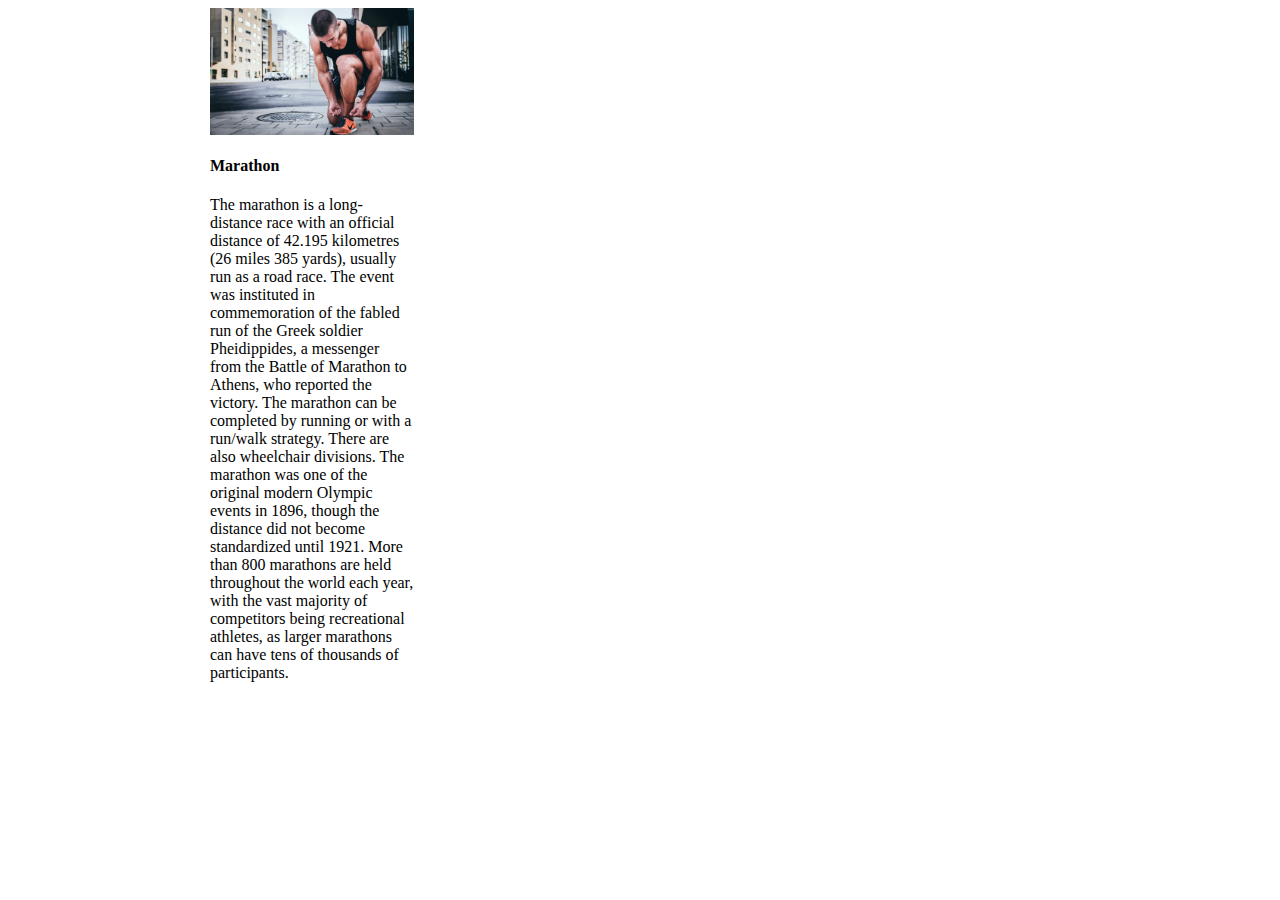
<file: ex01/src/image01.html>
<html>
  <head>
    <title>Marathon</title>
    <link rel="stylesheet" href="../styles/index.css" />
    <meta name="viewport" content="width=device-width, initial-scale=1.0" />
  </head>

  <body>
    <main>
      <div class="container">
        <img src="../images/img1.jpg" alt="Marathon" style="width: 100%" />
        <div class="text-block">
          <h4>Marathon</h4>
          <p>
            The marathon is a long-distance race with an official distance of
            42.195 kilometres (26 miles 385 yards), usually run as a road race.
            The event was instituted in commemoration of the fabled run of the
            Greek soldier Pheidippides, a messenger from the Battle of Marathon
            to Athens, who reported the victory. The marathon can be completed
            by running or with a run/walk strategy. There are also wheelchair
            divisions. The marathon was one of the original modern Olympic
            events in 1896, though the distance did not become standardized
            until 1921. More than 800 marathons are held throughout the world
            each year, with the vast majority of competitors being recreational
            athletes, as larger marathons can have tens of thousands of
            participants.
          </p>
        </div>
      </div>
    </main>
  </body>
</html>
</file>
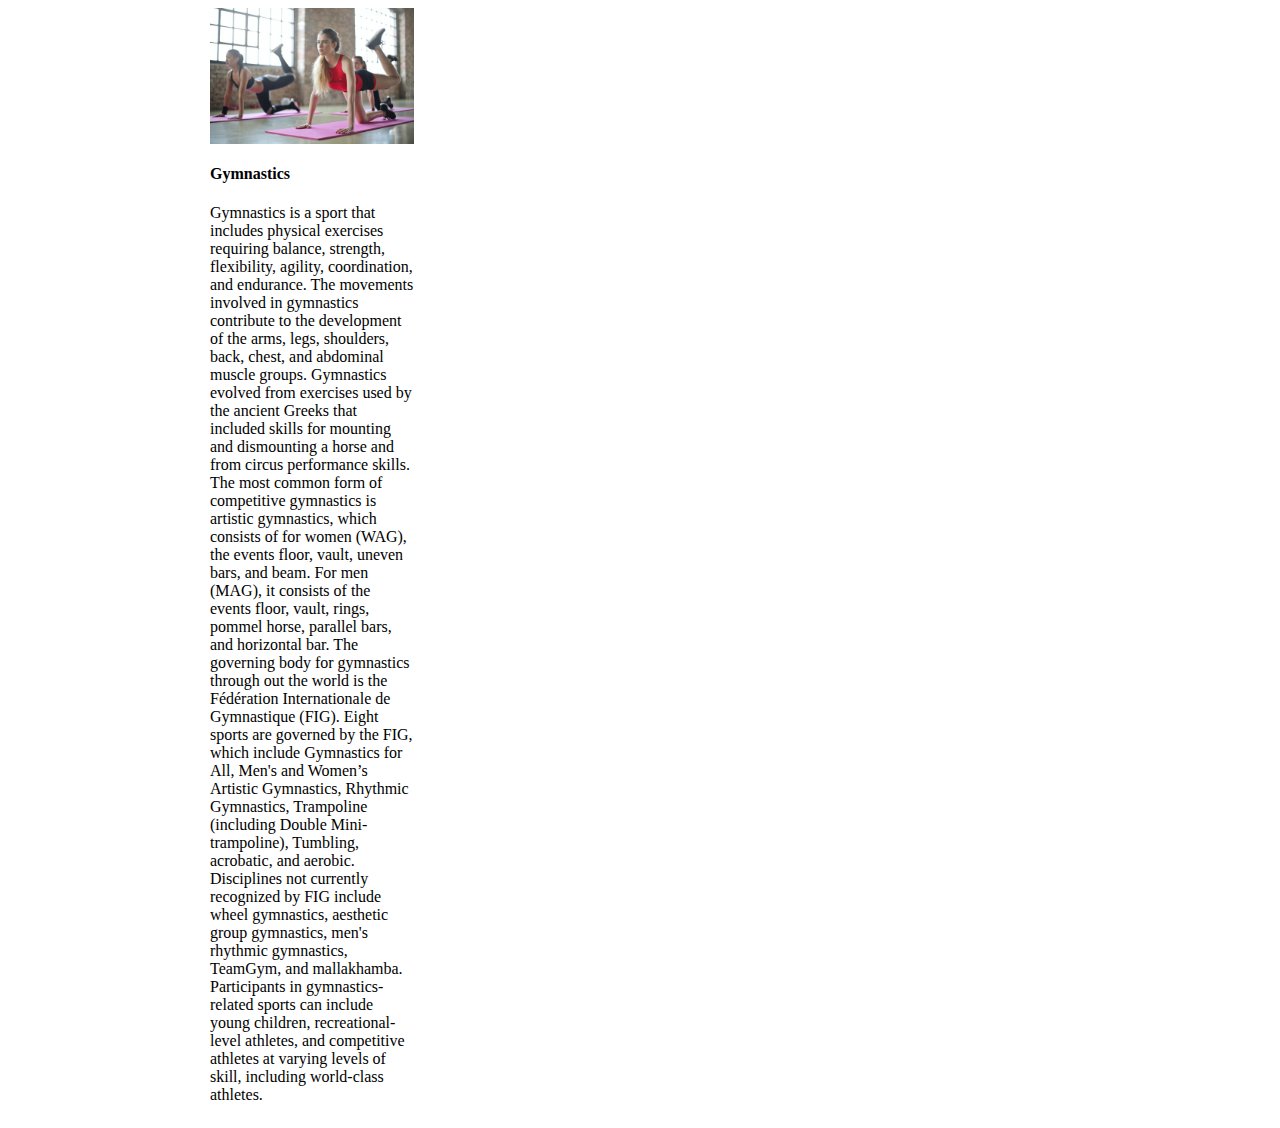
<file: ex01/src/image02.html>
<html>
  <head>
    <title>Gymnastics</title>
    <link rel="stylesheet" href="../styles/index.css" />
    <meta name="viewport" content="width=device-width, initial-scale=1.0" />
  </head>

  <body>
    <main>
      <div class="container">
        <img src="../images/img2.jpg" alt="Gymnastics" style="width: 100%" />
        <div class="text-block">
          <h4>Gymnastics</h4>
          <p>
            Gymnastics is a sport that includes physical exercises requiring
            balance, strength, flexibility, agility, coordination, and
            endurance. The movements involved in gymnastics contribute to the
            development of the arms, legs, shoulders, back, chest, and abdominal
            muscle groups. Gymnastics evolved from exercises used by the ancient
            Greeks that included skills for mounting and dismounting a horse and
            from circus performance skills. The most common form of competitive
            gymnastics is artistic gymnastics, which consists of for women
            (WAG), the events floor, vault, uneven bars, and beam. For men
            (MAG), it consists of the events floor, vault, rings, pommel horse,
            parallel bars, and horizontal bar. The governing body for gymnastics
            through out the world is the Fédération Internationale de
            Gymnastique (FIG). Eight sports are governed by the FIG, which
            include Gymnastics for All, Men's and Women’s Artistic Gymnastics,
            Rhythmic Gymnastics, Trampoline (including Double Mini-trampoline),
            Tumbling, acrobatic, and aerobic. Disciplines not currently
            recognized by FIG include wheel gymnastics, aesthetic group
            gymnastics, men's rhythmic gymnastics, TeamGym, and mallakhamba.
            Participants in gymnastics-related sports can include young
            children, recreational-level athletes, and competitive athletes at
            varying levels of skill, including world-class athletes.
          </p>
        </div>
      </div>
    </main>
  </body>
</html>
</file>
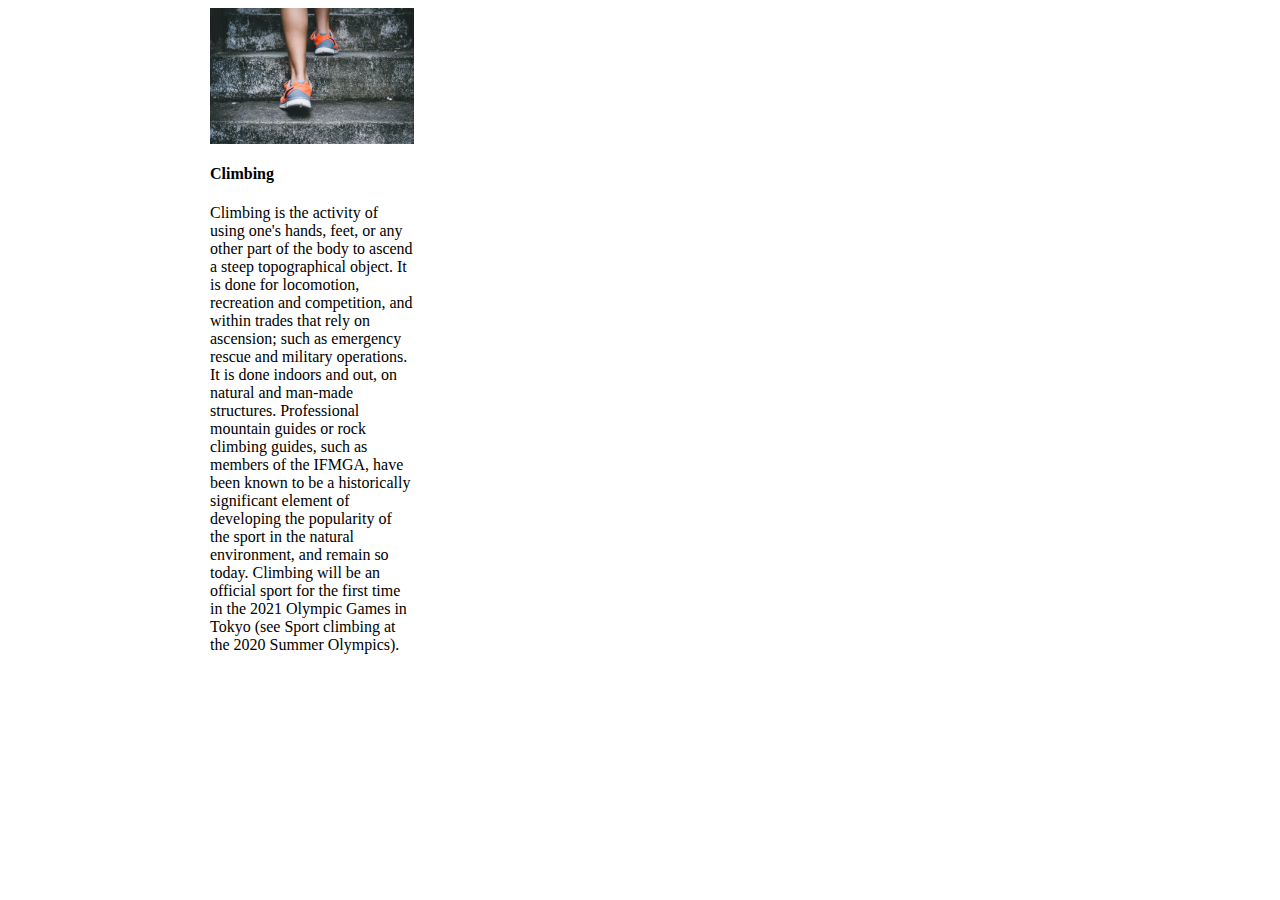
<file: ex01/src/image03.html>
<html>
  <head>
    <title>Climbing</title>
    <link rel="stylesheet" href="../styles/index.css" />
    <meta name="viewport" content="width=device-width, initial-scale=1.0" />
  </head>

  <body>
    <main>
      <div class="container">
        <img src="../images/img3.jpg" alt="Climbing" style="width: 100%" />
        <div class="text-block">
          <h4>Climbing</h4>
          <p>
            Climbing is the activity of using one's hands, feet, or any other
            part of the body to ascend a steep topographical object. It is done
            for locomotion, recreation and competition, and within trades that
            rely on ascension; such as emergency rescue and military operations.
            It is done indoors and out, on natural and man-made structures.
            Professional mountain guides or rock climbing guides, such as
            members of the IFMGA, have been known to be a historically
            significant element of developing the popularity of the sport in the
            natural environment, and remain so today. Climbing will be an
            official sport for the first time in the 2021 Olympic Games in Tokyo
            (see Sport climbing at the 2020 Summer Olympics).
          </p>
        </div>
      </div>
    </main>
  </body>
</html>
</file>
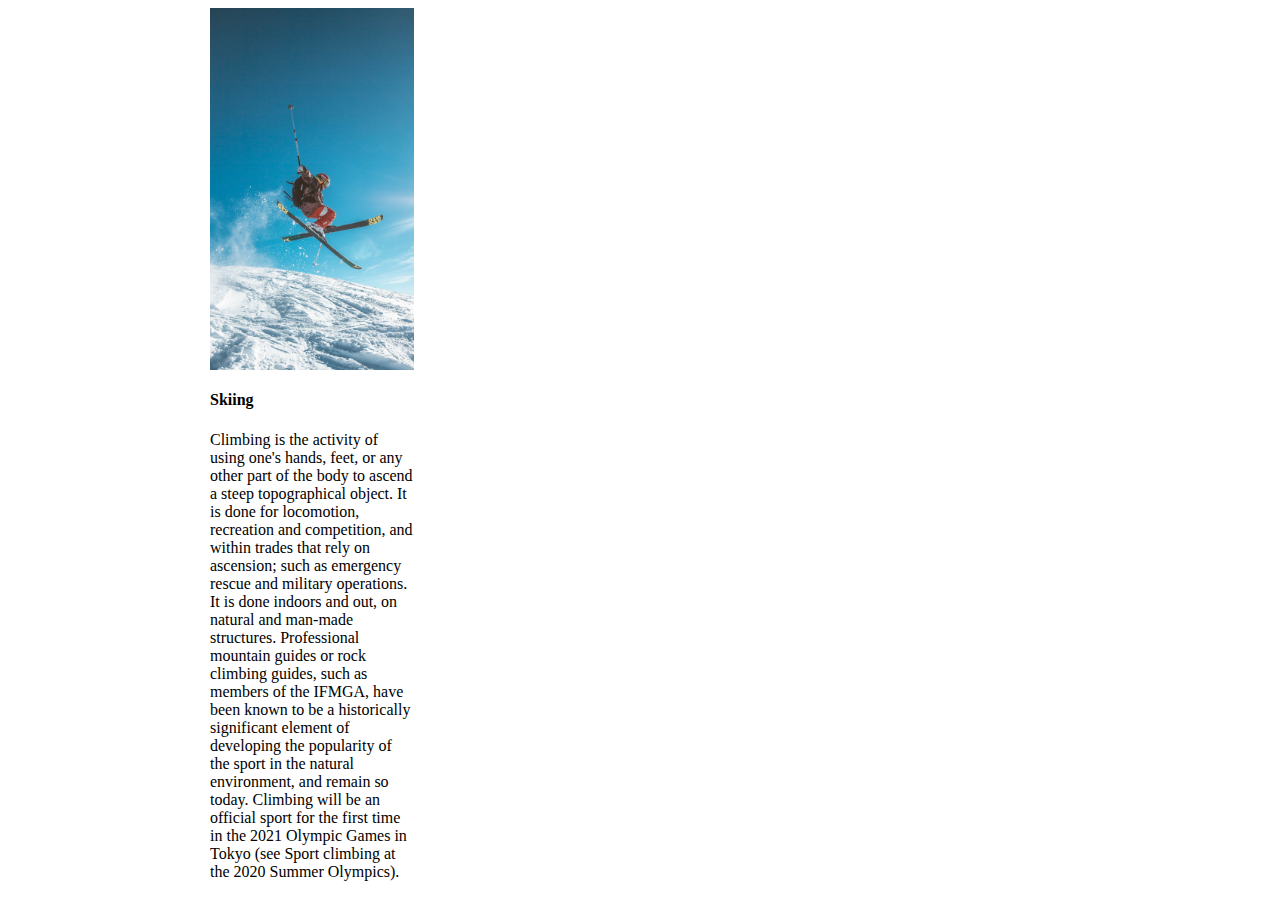
<file: ex01/src/image04.html>
<html>
  <head>
    <title>Skiing</title>
    <link rel="stylesheet" href="../styles/index.css" />
    <meta name="viewport" content="width=device-width, initial-scale=1.0" />
  </head>

  <body>
    <main>
      <div class="container">
        <img src="../images/img4.jpg" alt="Skiing" style="width: 100%" />
        <div class="text-block">
          <h4>Skiing</h4>
          <p>
            Climbing is the activity of using one's hands, feet, or any other
            part of the body to ascend a steep topographical object. It is done
            for locomotion, recreation and competition, and within trades that
            rely on ascension; such as emergency rescue and military operations.
            It is done indoors and out, on natural and man-made structures.
            Professional mountain guides or rock climbing guides, such as
            members of the IFMGA, have been known to be a historically
            significant element of developing the popularity of the sport in the
            natural environment, and remain so today. Climbing will be an
            official sport for the first time in the 2021 Olympic Games in Tokyo
            (see Sport climbing at the 2020 Summer Olympics).
          </p>
        </div>
      </div>
    </main>
  </body>
</html>
</file>
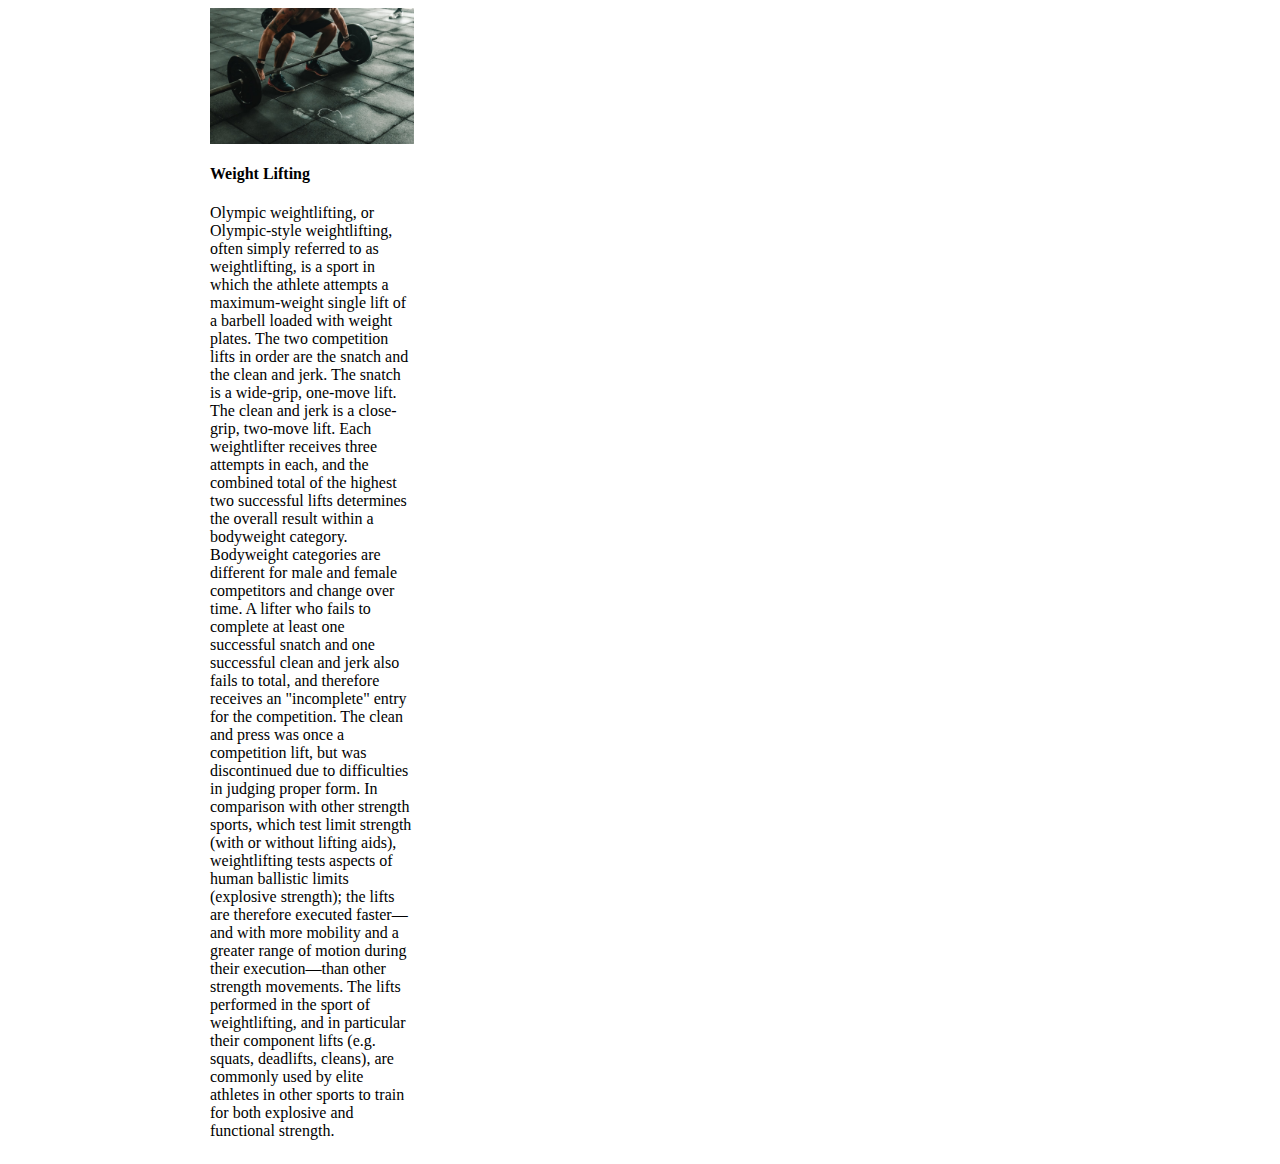
<file: ex01/src/image05.html>
<html>
  <head>
    <title>Weight Lifting</title>
    <link rel="stylesheet" href="../styles/index.css" />
    <meta name="viewport" content="width=device-width, initial-scale=1.0" />
  </head>

  <body>
    <main>
      <div class="container">
        <img
          src="../images/img5.jpg"
          alt="Weight Lifting"
          style="width: 100%"
        />
        <div class="text-block">
          <h4>Weight Lifting</h4>
          <p>
            Olympic weightlifting, or Olympic-style weightlifting, often simply
            referred to as weightlifting, is a sport in which the athlete
            attempts a maximum-weight single lift of a barbell loaded with
            weight plates. The two competition lifts in order are the snatch and
            the clean and jerk. The snatch is a wide-grip, one-move lift. The
            clean and jerk is a close-grip, two-move lift. Each weightlifter
            receives three attempts in each, and the combined total of the
            highest two successful lifts determines the overall result within a
            bodyweight category. Bodyweight categories are different for male
            and female competitors and change over time. A lifter who fails to
            complete at least one successful snatch and one successful clean and
            jerk also fails to total, and therefore receives an "incomplete"
            entry for the competition. The clean and press was once a
            competition lift, but was discontinued due to difficulties in
            judging proper form. In comparison with other strength sports, which
            test limit strength (with or without lifting aids), weightlifting
            tests aspects of human ballistic limits (explosive strength); the
            lifts are therefore executed faster—and with more mobility and a
            greater range of motion during their execution—than other strength
            movements. The lifts performed in the sport of weightlifting, and in
            particular their component lifts (e.g. squats, deadlifts, cleans),
            are commonly used by elite athletes in other sports to train for
            both explosive and functional strength.
          </p>
        </div>
      </div>
    </main>
  </body>
</html>
</file>
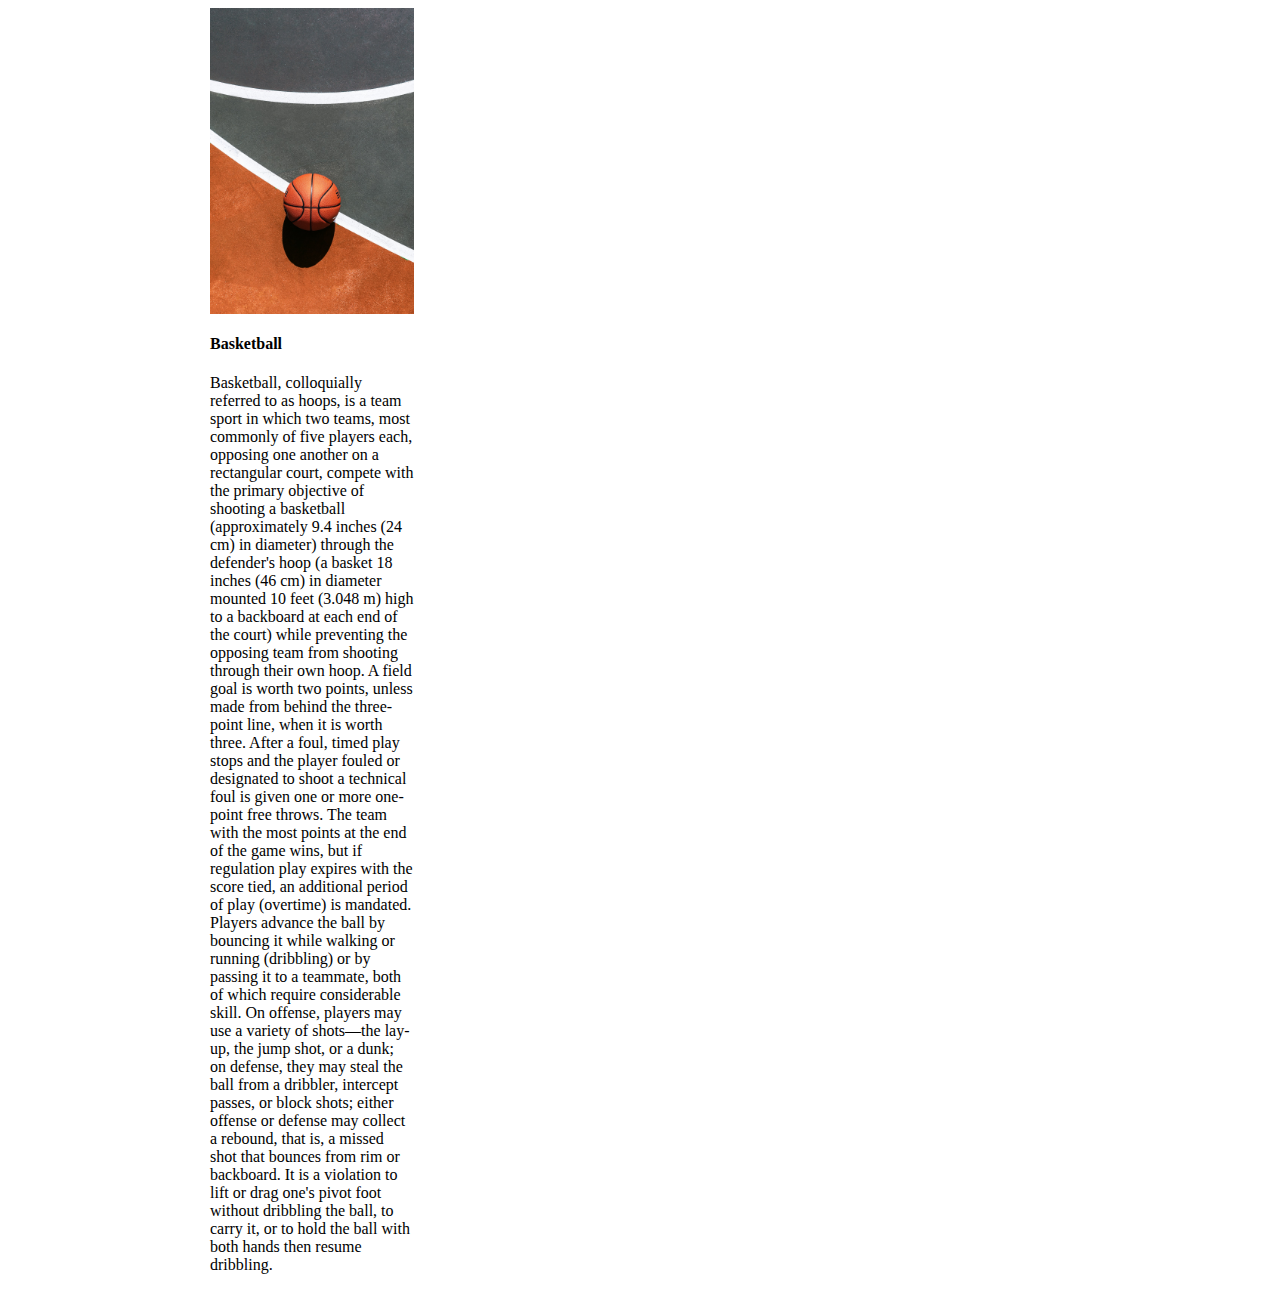
<file: ex01/src/image06.html>
<html>
  <head>
    <title>Basketball</title>
    <link rel="stylesheet" href="../styles/index.css" />
    <meta name="viewport" content="width=device-width, initial-scale=1.0" />
  </head>

  <body>
    <main>
      <div class="container">
        <img src="../images/img6.jpg" alt="Basketball" style="width: 100%" />
        <div class="text-block">
          <h4>Basketball</h4>
          <p>
            Basketball, colloquially referred to as hoops, is a team sport in
            which two teams, most commonly of five players each, opposing one
            another on a rectangular court, compete with the primary objective
            of shooting a basketball (approximately 9.4 inches (24 cm) in
            diameter) through the defender's hoop (a basket 18 inches (46 cm) in
            diameter mounted 10 feet (3.048 m) high to a backboard at each end
            of the court) while preventing the opposing team from shooting
            through their own hoop. A field goal is worth two points, unless
            made from behind the three-point line, when it is worth three. After
            a foul, timed play stops and the player fouled or designated to
            shoot a technical foul is given one or more one-point free throws.
            The team with the most points at the end of the game wins, but if
            regulation play expires with the score tied, an additional period of
            play (overtime) is mandated. Players advance the ball by bouncing it
            while walking or running (dribbling) or by passing it to a teammate,
            both of which require considerable skill. On offense, players may
            use a variety of shots—the lay-up, the jump shot, or a dunk; on
            defense, they may steal the ball from a dribbler, intercept passes,
            or block shots; either offense or defense may collect a rebound,
            that is, a missed shot that bounces from rim or backboard. It is a
            violation to lift or drag one's pivot foot without dribbling the
            ball, to carry it, or to hold the ball with both hands then resume
            dribbling.
          </p>
        </div>
      </div>
    </main>
  </body>
</html>
</file>
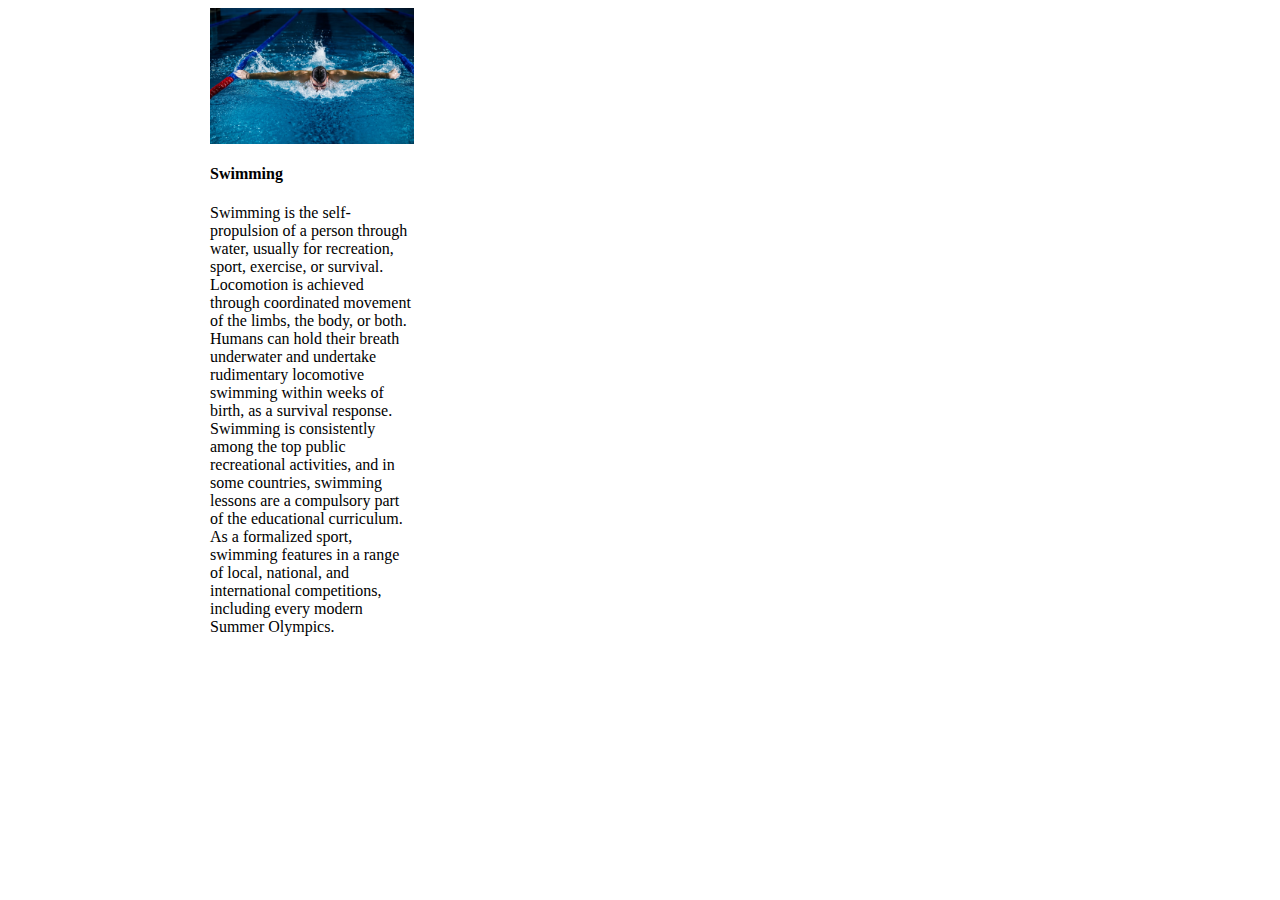
<file: ex01/src/image07.html>
<html>
  <head>
    <title>Swimming</title>
    <link rel="stylesheet" href="../styles/index.css" />
    <meta name="viewport" content="width=device-width, initial-scale=1.0" />
  </head>

  <body>
    <main>
      <div class="container">
        <img src="../images/img7.jpg" alt="Swimming" style="width: 100%" />
        <div class="text-block">
          <h4>Swimming</h4>
          <p>
            Swimming is the self-propulsion of a person through water, usually
            for recreation, sport, exercise, or survival. Locomotion is achieved
            through coordinated movement of the limbs, the body, or both. Humans
            can hold their breath underwater and undertake rudimentary
            locomotive swimming within weeks of birth, as a survival response.
            Swimming is consistently among the top public recreational
            activities, and in some countries, swimming lessons are a compulsory
            part of the educational curriculum. As a formalized sport, swimming
            features in a range of local, national, and international
            competitions, including every modern Summer Olympics.
          </p>
        </div>
      </div>
    </main>
  </body>
</html>
</file>
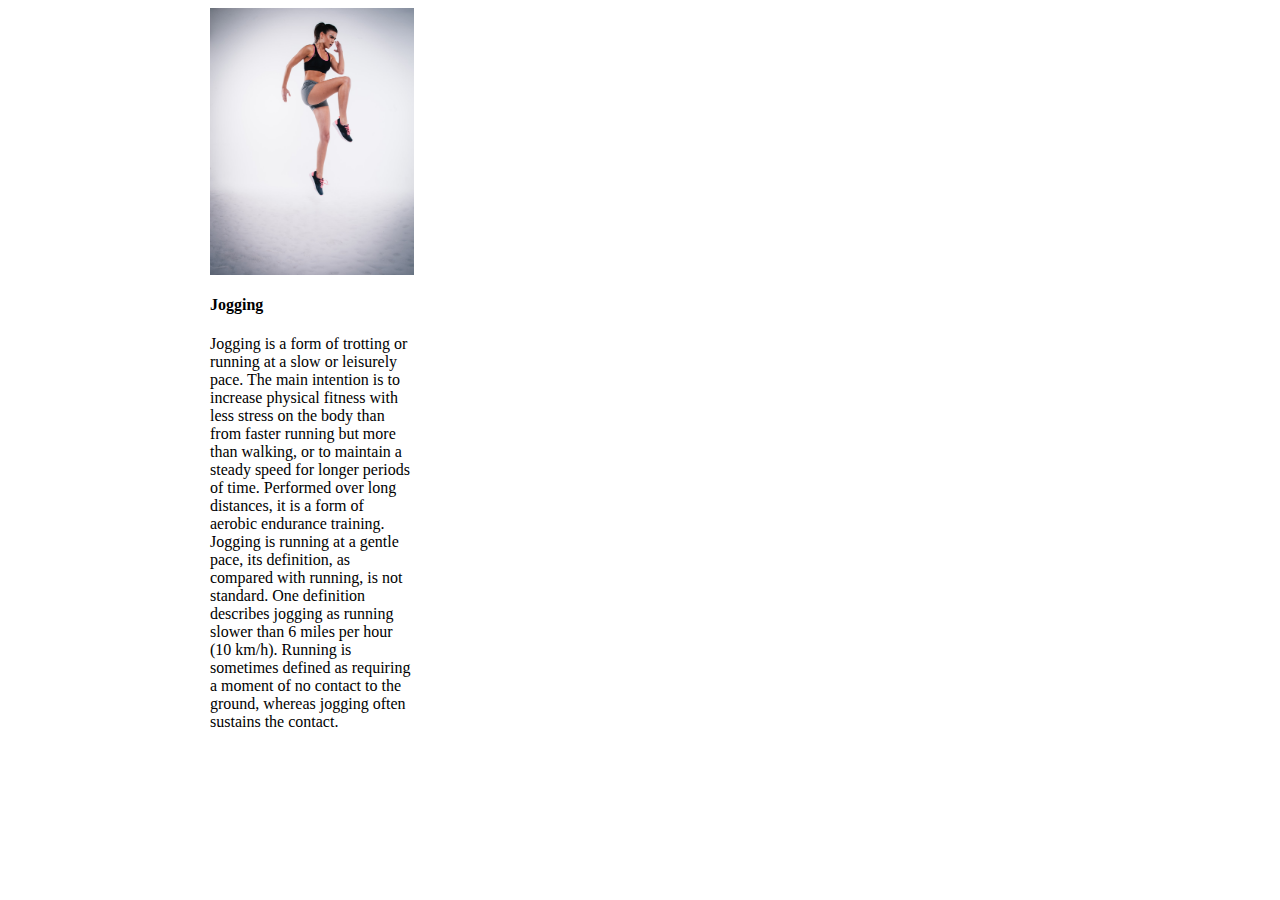
<file: ex01/src/image08.html>
<html>
  <head>
    <title>Jogging</title>
    <link rel="stylesheet" href="../styles/index.css" />
    <meta name="viewport" content="width=device-width, initial-scale=1.0" />
  </head>

  <body>
    <main>
      <div class="container">
        <img src="../images/img8.jpg" alt="Jogging" style="width: 100%" />
        <div class="text-block">
          <h4>Jogging</h4>
          <p>
            Jogging is a form of trotting or running at a slow or leisurely
            pace. The main intention is to increase physical fitness with less
            stress on the body than from faster running but more than walking,
            or to maintain a steady speed for longer periods of time. Performed
            over long distances, it is a form of aerobic endurance training.
            Jogging is running at a gentle pace, its definition, as compared
            with running, is not standard. One definition describes jogging as
            running slower than 6 miles per hour (10 km/h). Running is sometimes
            defined as requiring a moment of no contact to the ground, whereas
            jogging often sustains the contact.
          </p>
        </div>
      </div>
    </main>
  </body>
</html>
</file>
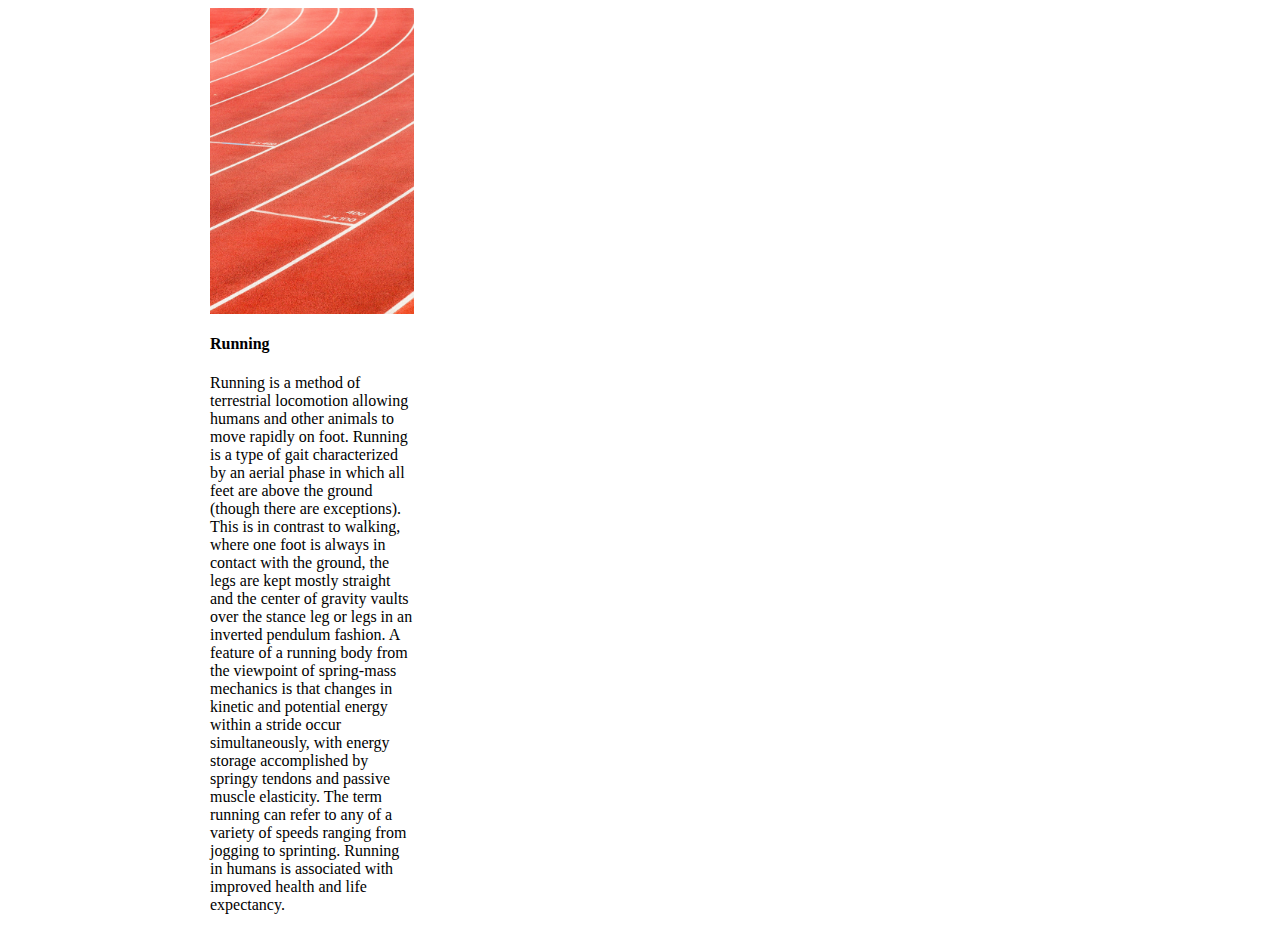
<file: ex01/src/image09.html>
<html>
  <head>
    <title>Running</title>
    <link rel="stylesheet" href="../styles/index.css" />
    <meta name="viewport" content="width=device-width, initial-scale=1.0" />
  </head>

  <body>
    <main>
      <div class="container">
        <img src="../images/img9.jpg" alt="Running" style="width: 100%" />
        <div class="text-block">
          <h4>Running</h4>
          <p>
            Running is a method of terrestrial locomotion allowing humans and
            other animals to move rapidly on foot. Running is a type of gait
            characterized by an aerial phase in which all feet are above the
            ground (though there are exceptions). This is in contrast to
            walking, where one foot is always in contact with the ground, the
            legs are kept mostly straight and the center of gravity vaults over
            the stance leg or legs in an inverted pendulum fashion. A feature of
            a running body from the viewpoint of spring-mass mechanics is that
            changes in kinetic and potential energy within a stride occur
            simultaneously, with energy storage accomplished by springy tendons
            and passive muscle elasticity. The term running can refer to any of
            a variety of speeds ranging from jogging to sprinting. Running in
            humans is associated with improved health and life expectancy.
          </p>
        </div>
      </div>
    </main>
  </body>
</html>
</file>
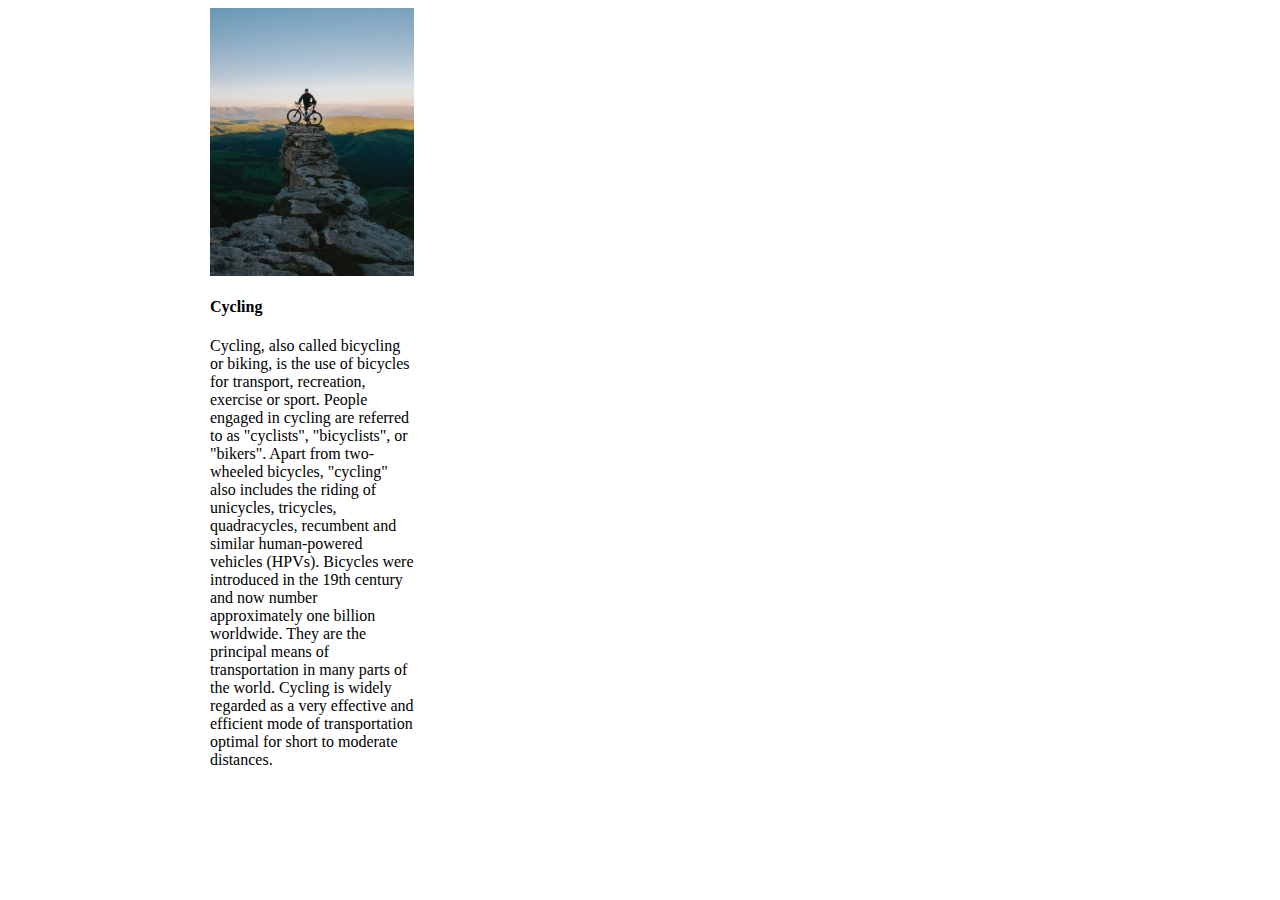
<file: ex01/src/image10.html>
<html>
  <head>
    <title>Cycling</title>
    <link rel="stylesheet" href="../styles/index.css" />
    <meta name="viewport" content="width=device-width, initial-scale=1.0" />
  </head>

  <body>
    <main>
      <div class="container">
        <img src="../images/img10.jpg" alt="Cycling" style="width: 100%" />
        <div class="text-block">
          <h4>Cycling</h4>
          <p>
            Cycling, also called bicycling or biking, is the use of bicycles for
            transport, recreation, exercise or sport. People engaged in cycling
            are referred to as "cyclists", "bicyclists", or "bikers". Apart from
            two-wheeled bicycles, "cycling" also includes the riding of
            unicycles, tricycles, quadracycles, recumbent and similar
            human-powered vehicles (HPVs). Bicycles were introduced in the 19th
            century and now number approximately one billion worldwide. They are
            the principal means of transportation in many parts of the world.
            Cycling is widely regarded as a very effective and efficient mode of
            transportation optimal for short to moderate distances.
          </p>
        </div>
      </div>
    </main>
  </body>
</html>
</file>
<file: ex01/styles/index.css>
main {
  width: 860px;
  margin: 0 auto;
  display: grid;
  grid-template-columns: repeat(auto-fill, minmax(200px, 1fr));
  grid-gap: 15px;
}
img {
  width: 200px;
  height: auto;
  vertical-align: middle;
}
.black {
  background-color: #000;
  opacity: 0;
  z-index: 1;
}
.black h1 {
  color: white;
  margin: 0%;
  position: absolute;
  bottom: 0;
}
.container {
  position: relative;
}
.container .black {
  position: absolute;
  top: 0;
  left: 0;
  right: 0;
  bottom: 0;
}
.container:hover .black {
  opacity: 0.5;
  cursor: pointer;
}

/* The Modal (background) */
.modal {
  display: none; /* Hidden by default */
  position: fixed; /* Stay in place */
  z-index: 1; /* Sit on top */
  left: 0;
  top: 0;
  width: 100%; /* Full width */
  height: 100%; /* Full height */
  overflow: auto; /* Enable scroll if needed */
  background-color: rgb(0, 0, 0); /* Fallback color */
  background-color: rgba(0, 0, 0, 0.4); /* Black w/ opacity */
}

/* Modal Content/Box */
.modal-content {
  background-color: #fefefe;
  margin: 15% auto; /* 15% from the top and centered */
  padding: 20px;
  border: 1px solid #888;
  width: 80%; /* Could be more or less, depending on screen size */
}

/* The Close Button */
.close {
  color: #aaa;
  float: right;
  font-size: 28px;
  font-weight: bold;
}

.close:hover,
.close:focus {
  color: black;
  text-decoration: none;
  cursor: pointer;
}
iframe {
  display: block;
  width: 100%;
}
</file>
